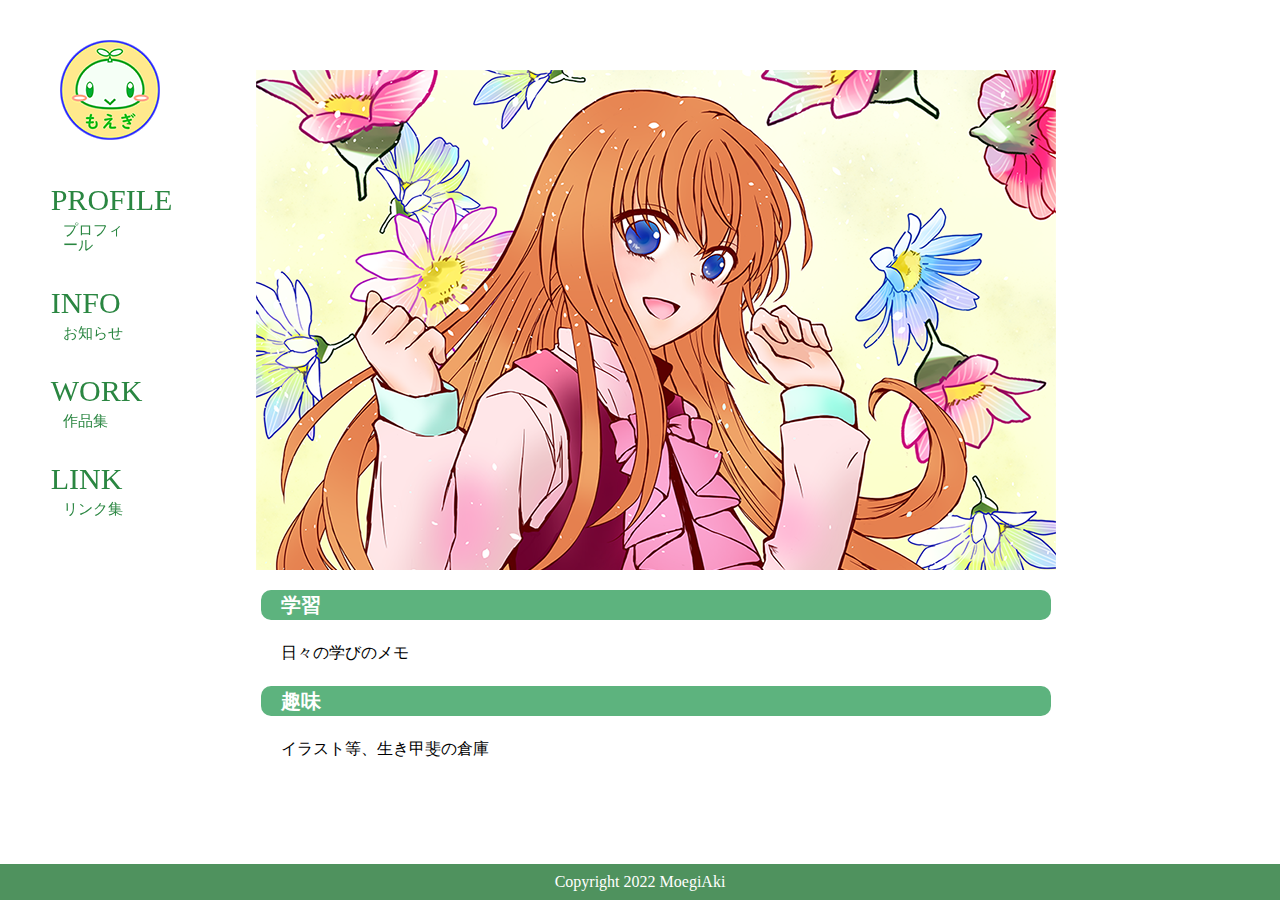
<file: index.html>
<!DOCTYPE html>
<html lang="ja">
  <head>
    <meta charset="UTF-8" />
    <meta name="viewport" content="width=device-width, initial-scale=1.0" />
    <title>タイトル</title>
    <meta name="description" content="ページの説明文">
    <link rel="stylesheet" href="./css/reset.css">
    <link rel="stylesheet" href="./css/style.css">
  </head>
  <body>
    <nav>
      <div id="toplogo"></div>
      <ul id="menu">
        <li class="item sub_profile">PROFILE<a href=""></a></li>
        <li class="item sub_info">INFO<a href=""></a></li>
        <li class="item sub_work">WORK<a href=""></a></li>
        <li class="item sub_link">LINK<a href=""></a></li>
      </ul>
    </nav>
    <section>
        <h1>MoegiAki</h1>
        <div id="topImg"></div>
        <h2>学習</h2>
        <p>日々の学びのメモ</p>
        <h2>趣味</h2>
        <p>イラスト等、生き甲斐の倉庫</p>
    </section>
    <footer>
      <p>Copyright 2022 MoegiAki</p>
    </footer>
  </body>
</html>
</file>
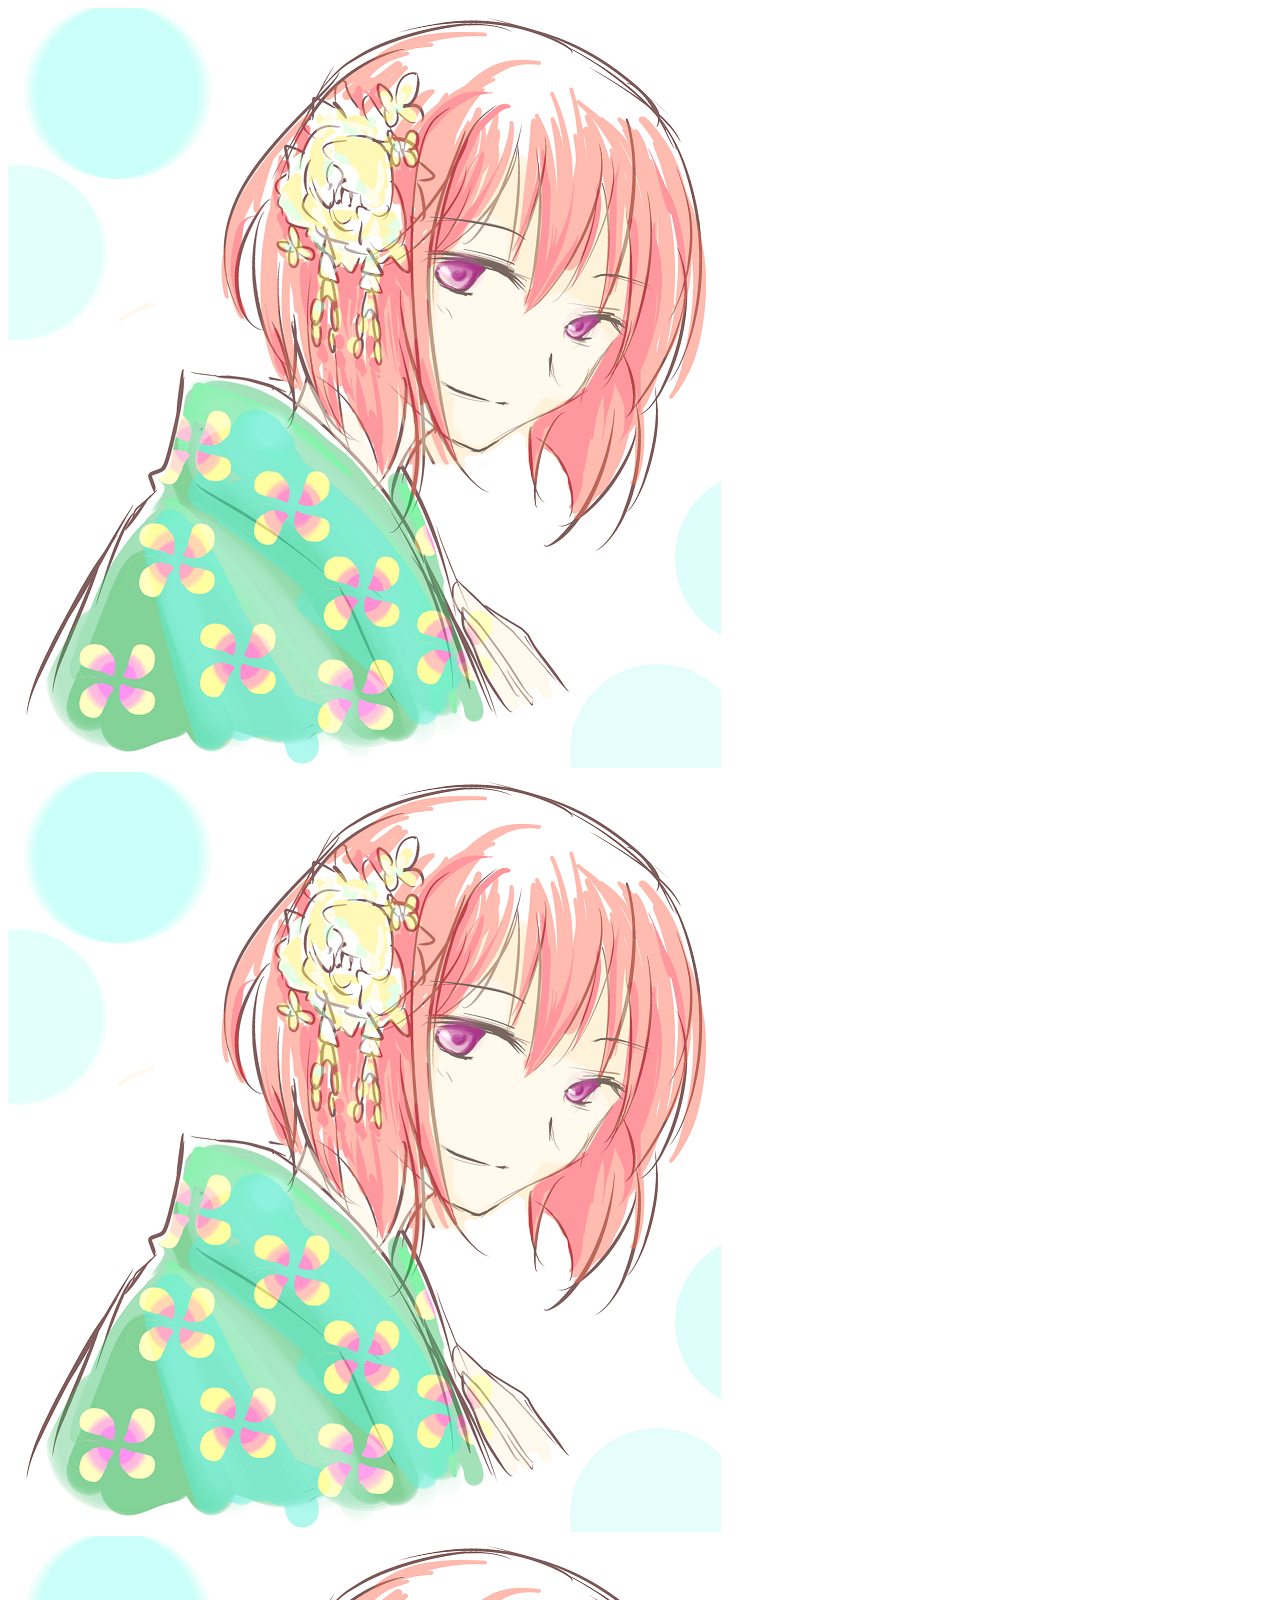
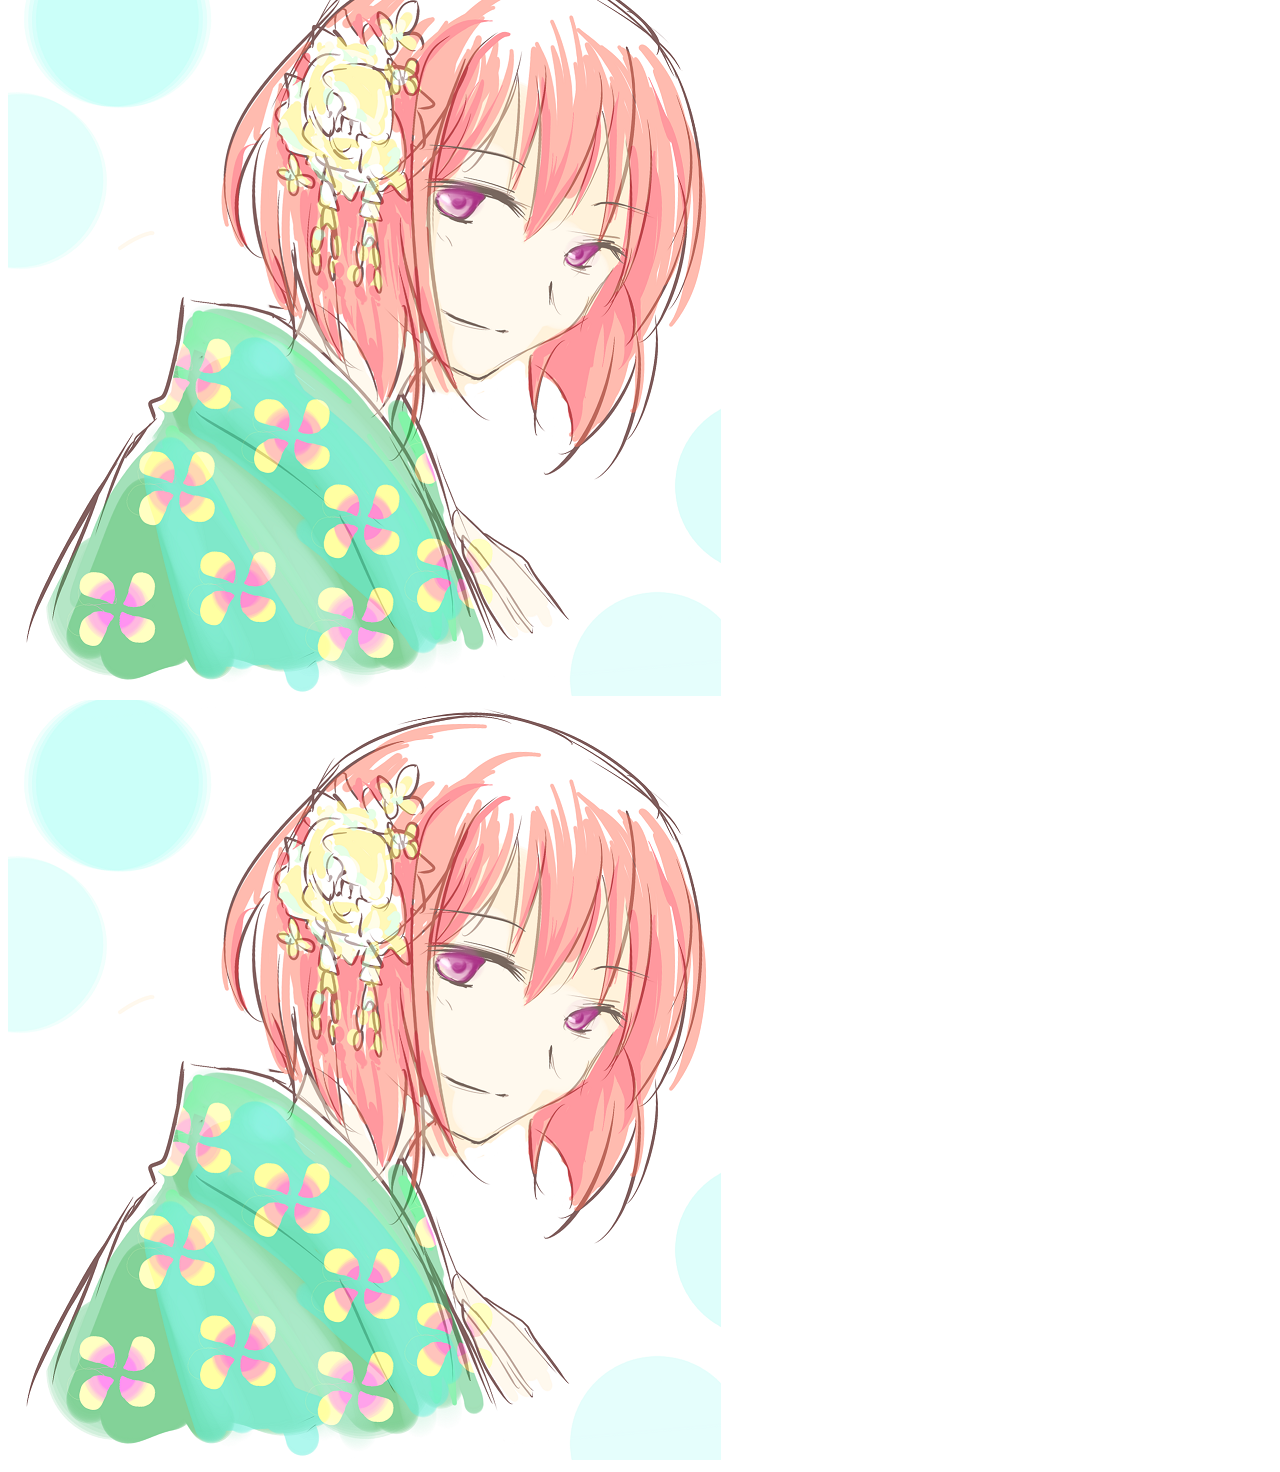
<file: subPage/illust/index.html>
<!DOCTYPE html>
<html lang="ja">
  <head>
    <meta charset="UTF-8" />
    <meta name="viewport" content="width=device-width, initial-scale=1.0" />
    <title>イラスト</title>
    <meta name="description" content="イラスト倉庫">
    <link rel="stylesheet" href="./style.css">
  </head>
  <body>
    <div class="container">
      <div class="item item01">
        <img src="./img/img_01.png" alt="">
      </div>
      <div class="item item02">
        <img src="./img/img_01.png" alt="">
      </div>
      <div class="item item03">
        <img src="./img/img_01.png" alt="">
      </div>
      <div class="item item04">
        <img src="./img/img_01.png" alt="">
      </div>
    </div><!-- .container -->
  </body>
</html>
</file>
<file: css/style.css>
@charset "UTF-8";


/* body {
    background: url(./../img/topImg.png) no-repeat fixed;
} */

html, body{
    height: 100%;
}

body {
    display: flex;
    flex-direction: column;
}

nav{
    position: fixed;
    top: 0;
    left: 0;
}

nav #toplogo {
    width: 200px;
    height: 100px;
    margin: 20% 0 0 20%;
    background-image: url(./../img/icon.png);
    background-repeat: no-repeat;
}

nav {
    margin: 0 0 0 20px;
    font-family: 'Times New Roman', 'Meiryo UI', 'Hiragino Maru Gothic', serif;
    font-size: 16px;
    color: rgb(42, 134, 65);
}

nav #menu{
    margin: 10px 1px;
}

nav #menu .item {
    width: 40%;
    display: block;
    padding-left: 15%;
    padding-top: 35px;
    margin: 0;
    font-size: 30px; 
}


.item::after {
    display: block;
    font-size: 15px; 
    padding-top: 10%;
    padding-left: 15%;
}

.sub_profile::after { content: "プロフィール"; }
.sub_info::after { content: "お知らせ"; }
.sub_work::after { content: "作品集"; }
.sub_link::after { content: "リンク集"; }

section {
    width: 65%;
    padding-left: 20%;
}

section #topImg {
    width: 800px;
    height: 500px;
    background-image: url(./../img/topImg.png);
    background-repeat: no-repeat;
}

section h1{
    /* text-align: center; */
    /* margin-left: 50%; */
    margin: 5px 5px;
    padding: 5px;
    /* background-color: #666; */
    /* color: rgb(30, 158, 25); */
    color: #fff;
  -webkit-border-radius: 10px;
     -moz-border-radius: 10px;
          border-radius: 10px;
    text-align: center;
    font-size: 50px;
}

section h2{
    font-size: 20px;
    color: #fff;
    margin: 20px 5px 10px 5px;
    padding: 5px 20px;
    background-color: rgb(93, 179, 126);
  -webkit-border-radius: 10px;
     -moz-border-radius: 10px;
          border-radius: 10px;
}

section p {
    margin: 20px 5px 10px 5px;
    padding: 5px 20px;
}

.container {
    display: flex;
}

.subItem {
    margin: 20px;
    width: 400px;
}

footer {
    margin-top: auto;
    padding: 10px 0;
    /* background: #89c7de; */
    /* color: aquamarine; */
    background: rgb(79, 146, 94);
    color: #fff;
    text-align: center;
}

@media screen and (min-width: 960px) {
	/* 960px以上に適用されるCSS（PC用） */
    section {
        max-width: 800px;
    }
}

@media screen and (max-width: 480px) {
	/* 480px以下に適用されるCSS（スマホ用） */
    section #topImg {
        width: 100%;
    }

    .container {
        display: none;
    }

    section #topImg {
        background-image: url(./../img/icon.png);
    }
    


}
</file>
<file: subPage/illust/style.css>
@charset "UTF-8";
</file>
